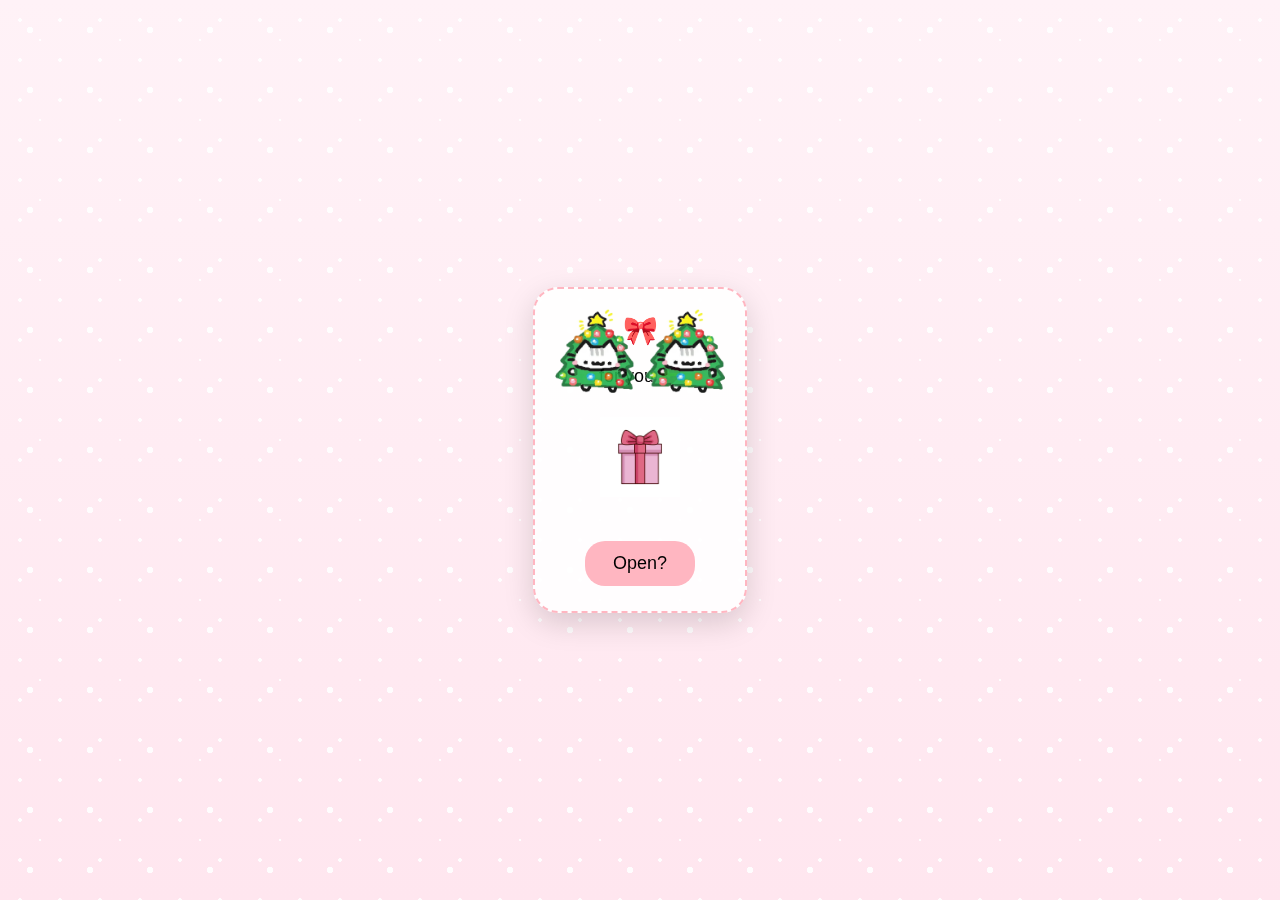
<file: index.html>
<!DOCTYPE html>
<html lang="en">
<head>
  <meta charset="UTF-8">
  <title>A Little Christmas Gift 🎄</title>
  <link rel="stylesheet" href="style.css">
</head>
<body class="cute-bg">

  <!-- Snow -->
  <div class="snow"></div>

  <!-- Gift Card -->
  <div class="card sparkle">

    <!-- Optional bow -->
    <div class="bow">🎀</div>

    <p style="font-size: 18px; margin-bottom: 10px;">for you 💝</p>

    <!-- Cats -->
    <img src="cs2.jpg" class="floating-cat top-left">
    <img src="cs2.jpg" class="floating-cat top-right">

    <!-- Gift -->
    <img src="gift1.jpg" class="gift-img">

    <!-- Open button -->
    <button onclick="openGift()">Open?</button>

  </div>

  <script>
    function openGift() {
      window.location.href = "card.html";
    }
  </script>

</body>
</html>
</file>
<file: style.css>
/* ---------------- Body & Background ---------------- */
body {
  margin: 0;
  font-family: "Comic Sans MS", "Arial Rounded MT Bold", sans-serif;
  position: relative;
  overflow: hidden;
  width: 100%;
  height: 100vh;
}

.cute-bg {
  background: linear-gradient(#fff2f7, #ffe6ef);
  position: relative;
  width: 100%;
  height: 100vh;
}

/* ---------------- Snow ---------------- */
.snow {
  position: fixed;
  top: 0;
  left: 0;
  width: 100%;
  height: 100%;
  pointer-events: none;
  z-index: 0;
  background-image:
    radial-gradient(circle, white 2px, transparent 2px),
    radial-gradient(circle, white 3px, transparent 3px),
    radial-gradient(circle, white 1.5px, transparent 1.5px);
  background-size: 40px 40px, 60px 60px, 80px 80px;
  animation: snowFall 10s linear infinite;
  opacity: 0.9;
}

@keyframes snowFall {
  0% { background-position: 0 0, 0 0, 0 0; }
  100% { background-position: 0 1000px, 0 800px, 0 600px; }
}

/* ---------------- Cards ---------------- */
.card, .message-card {
  position: absolute;
  top: 50%;
  left: 50%;
  transform: translate(-50%, -50%);
  background: rgba(255, 255, 255, 0.9);
  padding: 25px;
  border-radius: 25px;
  max-width: 90%; /* responsive */
  text-align: center;
  box-shadow: 0 10px 30px rgba(0,0,0,0.15);
  z-index: 2;
  transition: transform 0.3s, box-shadow 0.3s;
  border: 2px dashed #ffb6c1;
}

/* Bow */
.bow {
  font-size: 28px;
  margin-bottom: 10px;
}

/* Sparkle hover */
.sparkle:hover {
  box-shadow:
    0 0 15px rgba(255,182,193,0.8),
    0 0 25px rgba(173,216,230,0.6);
  transform: translate(-50%, -50%) scale(1.02);
}

/* ---------------- Gift Image ---------------- */
.gift-img {
  width: 50%;
  max-width: 160px;
  margin: 20px 0;
}

/* ---------------- Button ---------------- */
button {
  background: #ffb6c1;
  border: none;
  padding: 12px 28px;
  border-radius: 20px;
  font-size: 18px;
  cursor: pointer;
  display: block;
  margin: 20px auto 0;
}

button:hover {
  background: #ffa3b4;
  transform: scale(1.05);
}

/* ---------------- Floating Cats ---------------- */
.floating-cat {
  width: 80px;
  height: auto;
  position: absolute;
  opacity: 0.9;
  transition: transform 0.3s;
  animation: float 3s ease-in-out infinite;
  z-index: 1;
}

.floating-cat:hover {
  transform: scale(1.1);
}

/* Cat positions */
.top-left { top: 20px; left: 20px; }
.top-right { top: 20px; right: 20px; }
.bottom-left { bottom: 20px; left: 20px; }
.bottom-right { bottom: 20px; right: 20px; }

/* Floating animation */
@keyframes float {
  0% { transform: translateY(0); }
  50% { transform: translateY(-6px); }
  100% { transform: translateY(0); }
}

/* ---------------- Floating Stars / Ornaments ---------------- */
.decor-star {
  position: absolute;
  font-size: 28px;
  opacity: 0.7;
  animation: floatStar 4s ease-in-out infinite;
  z-index: 1;
}

@keyframes floatStar {
  0% { transform: translateY(0); }
  50% { transform: translateY(-6px); }
  100% { transform: translateY(0); }
}

/* ---------------- Christmas Lights ---------------- */
.lights {
  position: absolute;
  top: 10px;
  left: 50%;
  transform: translateX(-50%);
  display: flex;
  gap: 15px;
  z-index: 3;
}

.light {
  width: 14px;
  height: 14px;
  border-radius: 50%;
  opacity: 0.8;
  box-shadow: 0 0 8px rgba(255,255,255,0.5);
  animation: twinkle 2s infinite alternate;
}

/* Light colors */
.light.red { background: #ff4d4d; }
.light.green { background: #4dff4d; }
.light.yellow { background: #ffff66; }
.light.blue { background: #66ccff; }
.light.pink { background: #ff99cc; }

@keyframes twinkle {
  0% { opacity: 0.3; transform: translateY(0); }
  50% { opacity: 1; transform: translateY(-2px); }
  100% { opacity: 0.3; transform: translateY(0); }
}

/* ---------------- Paw Print on Click ---------------- */
.paw-print {
  position: absolute;
  width: 20px;
  height: 20px;
  background: url('paw.png') no-repeat center/contain;
  pointer-events: none;
  animation: pawFloat 1s ease-out forwards;
}

@keyframes pawFloat {
  0% { opacity: 1; transform: translateY(0) scale(1); }
  100% { opacity: 0; transform: translateY(-20px) scale(0.5); }
}

/* ---------------- Middle Left & Right Images ---------------- */
.middle-cat {
  position: absolute;
  width: 90px;
  height: auto;
  top: 50%;
  transform: translateY(-50%);
  opacity: 0.9;
  animation: float 3s ease-in-out infinite;
  z-index: 1;
}

.middle-cat.left { left: 20px; }
.middle-cat.right { right: 20px; }

/* ---------------- Responsive ---------------- */
@media (max-width: 500px) {
  .floating-cat, .middle-cat { width: 50px; }
  .decor-star { font-size: 20px; }
  .lights { gap: 10px; }
  .light { width: 10px; height: 10px; }
  .gift-img { width: 60%; }
  .card, .message-card { padding: 20px; }
  .bow { font-size: 24px; }
}
</file>
